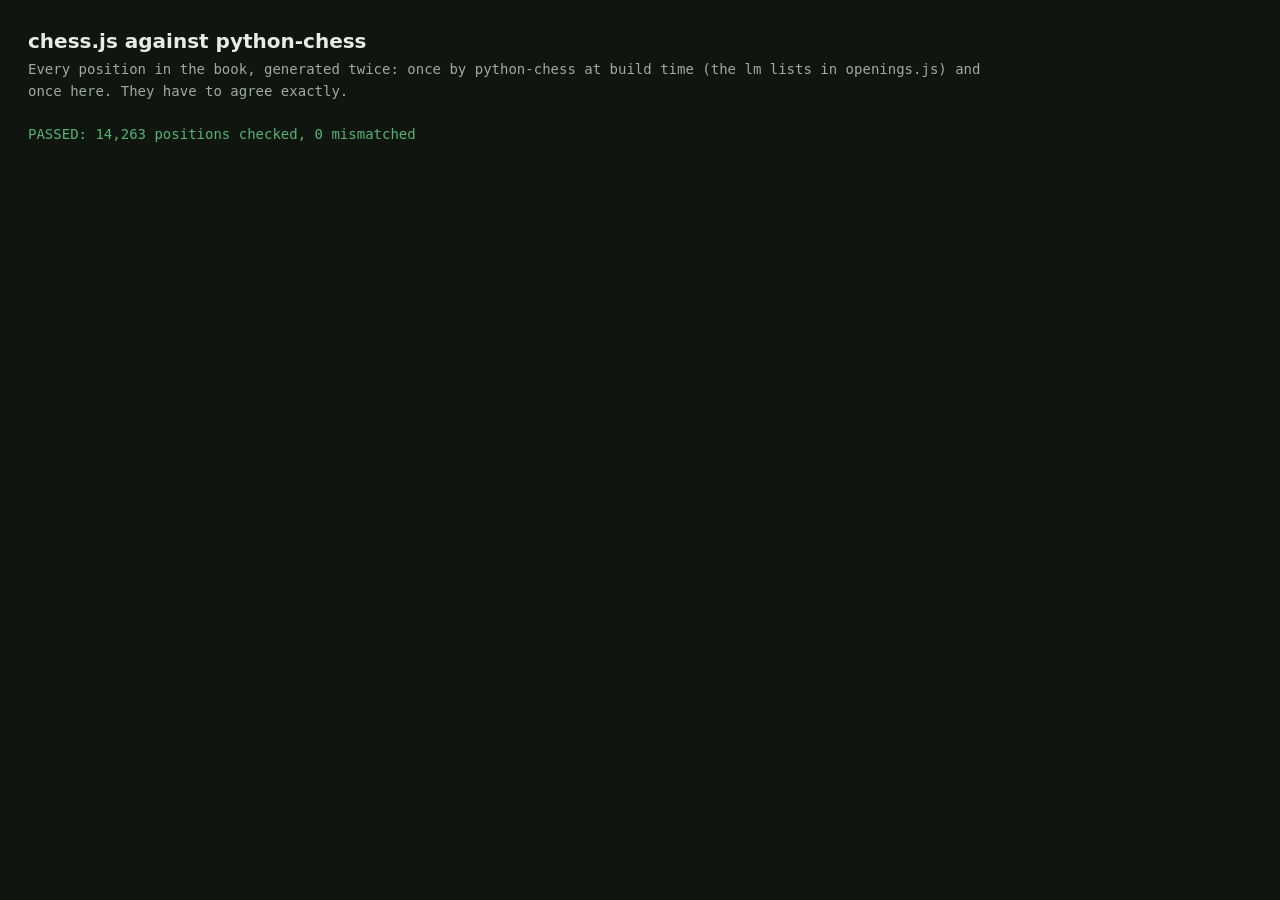
<file: site/web/rules-test.html>
<!doctype html>
<html lang="en">
<head>
<meta charset="utf-8">
<title>chess.js against python-chess</title>
<style>
  body{font:14px/1.6 ui-monospace,Consolas,monospace;margin:28px;max-width:70em;
       background:#11150f;color:#e7ece6}
  h1{font:600 20px/1.3 system-ui,sans-serif;margin:0 0 4px}
  p.sub{color:#9daba1;margin:0 0 20px}
  #out{white-space:pre-wrap}
  .ok{color:#54b377} .bad{color:#d9705f}
</style>
</head>
<body>
<h1>chess.js against python-chess</h1>
<p class="sub">Every position in the book, generated twice: once by python-chess at build
time (the <code>lm</code> lists in openings.js) and once here. They have to agree exactly.</p>
<div id="out">running…</div>

<script src="chess.js"></script>
<script src="../openings.js"></script>
<script>
(function(){
var START = "rnbqkbnr/pppppppp/8/8/8/8/PPPPPPPP/RNBQKBNR w KQkq - 0 1";
var out = document.getElementById("out");
var n = 0, bad = [];

// python-chess lists a promotion once per piece it can promote to; this
// generator is only asked where a piece may go, so compare unique squares
function uniq(lm){
  var seen = {}, keep = [];
  lm.split(" ").forEach(function(m){ if(!seen[m]){ seen[m] = 1; keep.push(m); } });
  return keep.sort().join(" ");
}

function run(plies, where){
  for(var i = 0; i < plies.length; i++){
    var fen = i === 0 ? where.start : plies[i-1].fen;
    n++;
    var want = uniq(plies[i].lm);
    var got = window.MCOChess.legalMoves(fen);
    if(got !== want && bad.length < 12){
      bad.push({ where: where.name + " ply " + (i+1), fen: fen, want: want, got: got });
    } else if(got !== want){
      bad.push(null);
    }
  }
}

window.MCO_DATA.parts.forEach(function(p){
  p.chapters.forEach(function(c){
    c.variations.forEach(function(v){
      run(v.plies, { start: START, name: c.name + " / " + v.name });
      (v.subs || []).forEach(function(s){
        run(s.plies, {
          start: s.fromPly ? v.plies[s.fromPly-1].fen : START,
          name: c.name + " / " + v.name + " (" + s.key + ")"
        });
      });
    });
  });
});

var fails = bad.length;
var lines = [];
lines.push((fails ? "FAILED" : "PASSED") + ": " + n.toLocaleString() +
           " positions checked, " + fails + " mismatched");
bad.forEach(function(b){
  if(!b) return;
  lines.push("");
  lines.push(b.where);
  lines.push("  " + b.fen);
  lines.push("  python-chess: " + b.want);
  lines.push("  chess.js:     " + b.got);
});
out.className = fails ? "bad" : "ok";
out.textContent = lines.join("\n");
document.title = (fails ? "FAILED " : "PASSED ") + n + " positions";
})();
</script>
</body>
</html>
</file>
